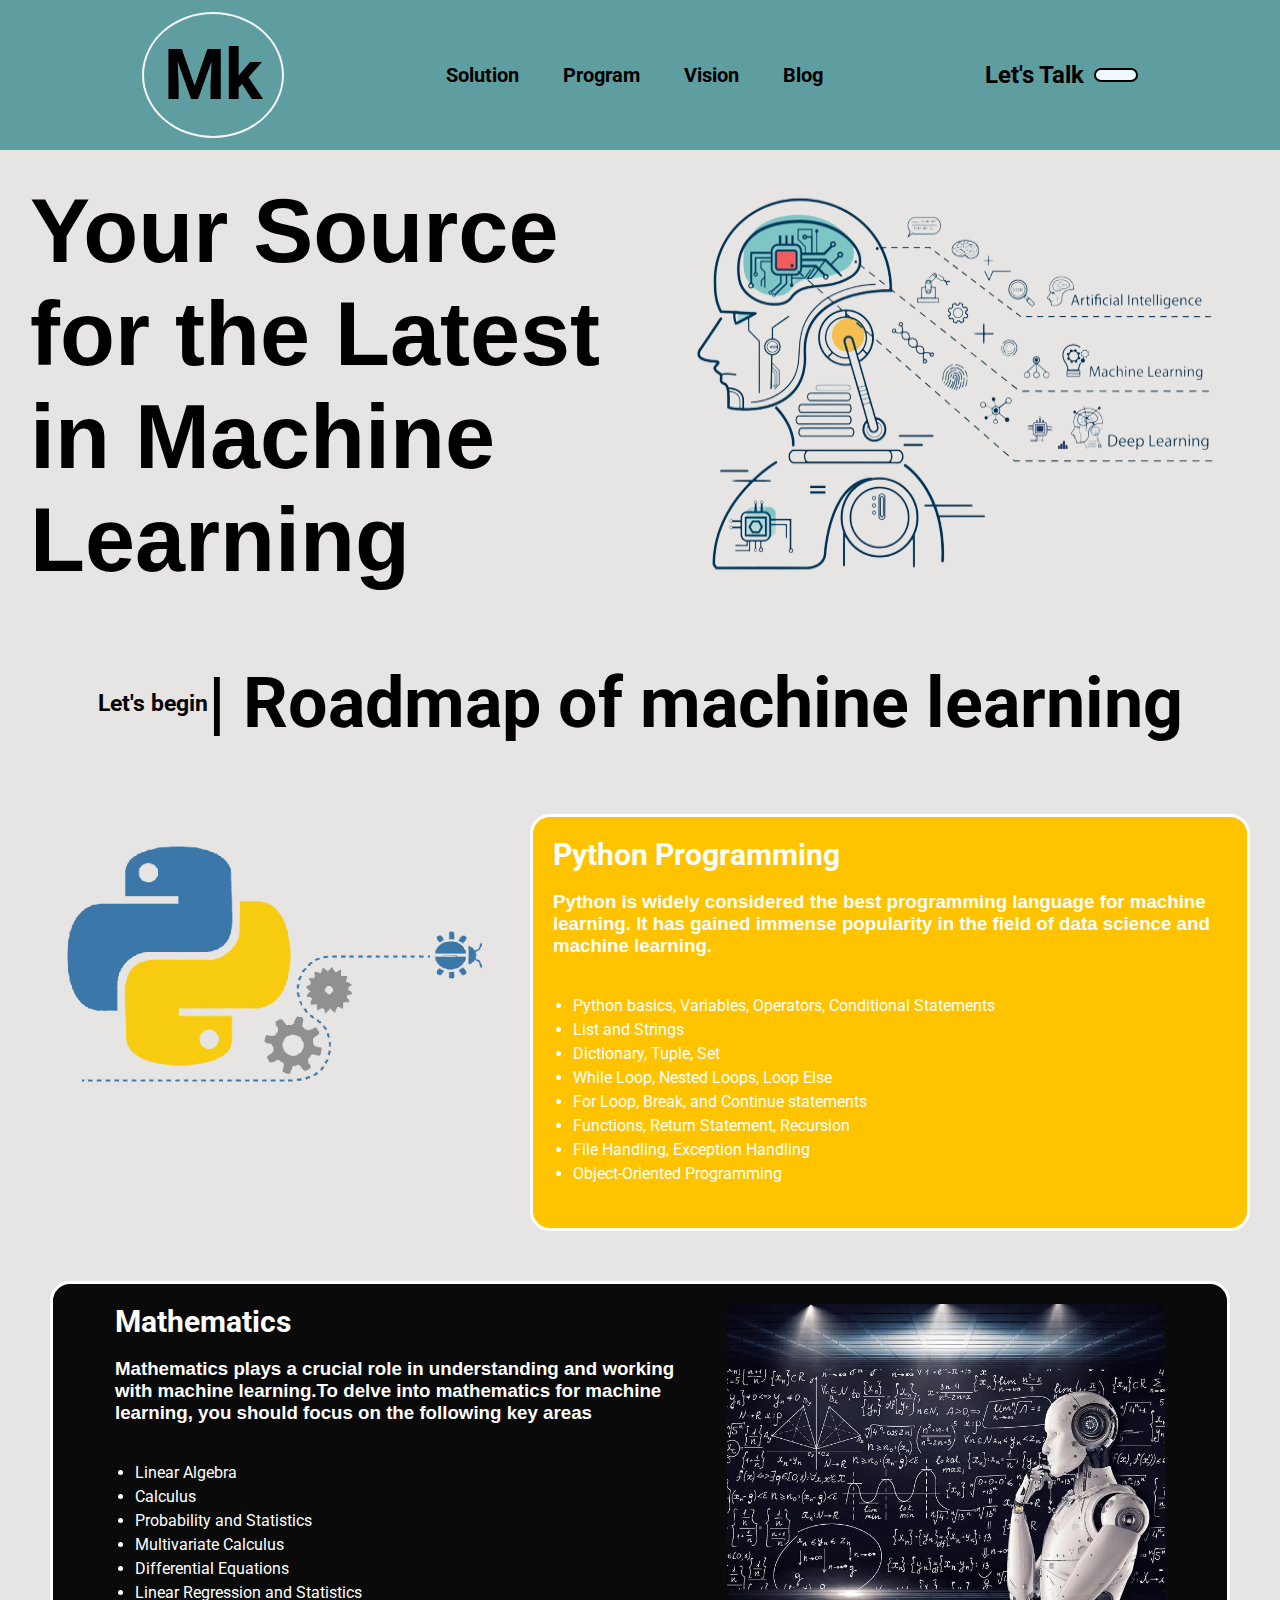
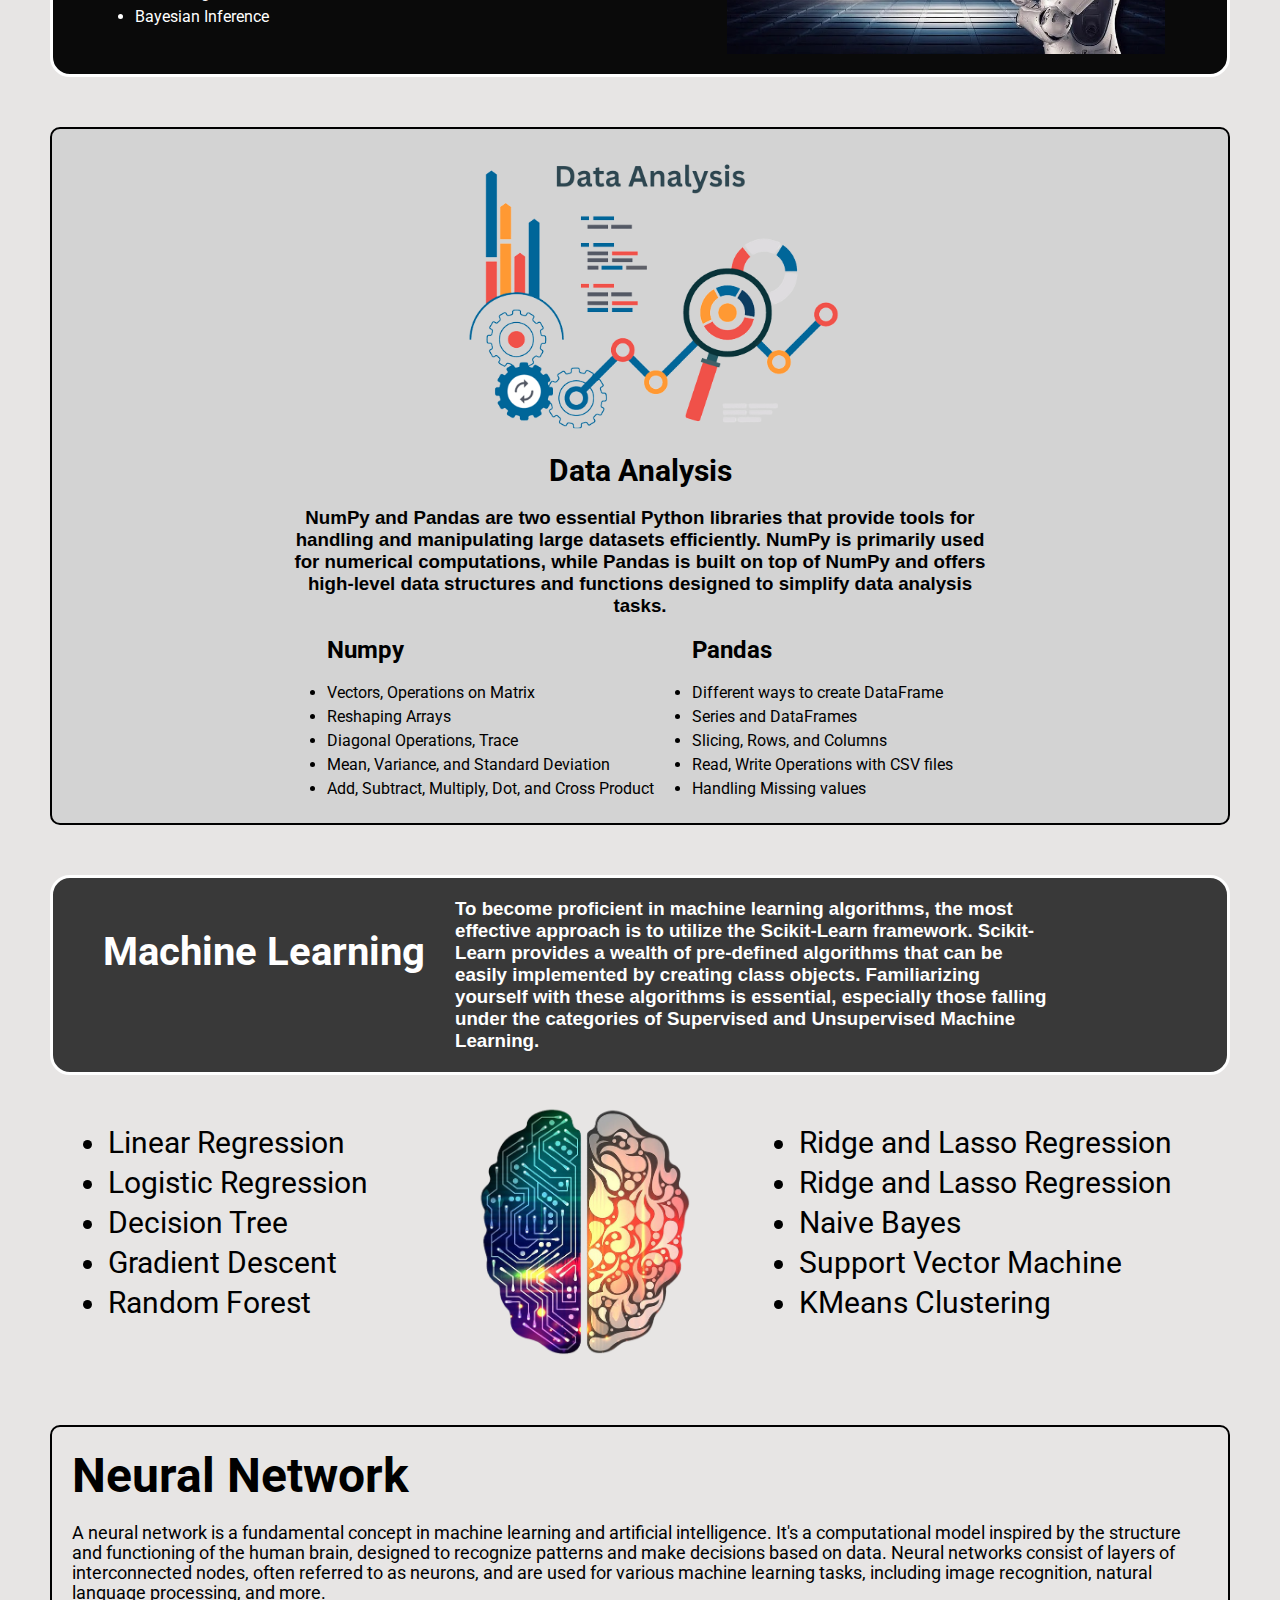
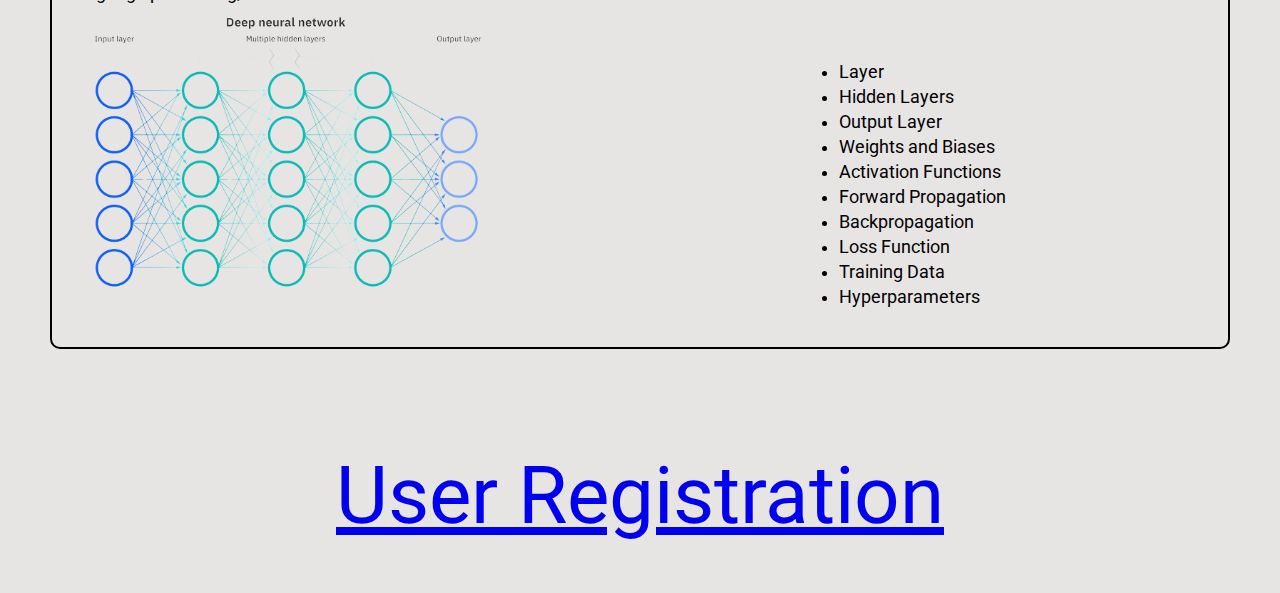
<file: index.html>
<!DOCTYPE html>
<html lang="en">

<head>
    <meta charset="UTF-8">
    <meta name="viewport" content="width=device-width, initial-scale=1.0">
    <title>MK</title>
    <link rel="icon" type="image/png" href="mlll.png">
    <link rel="stylesheet" href="style.css">
    <link rel="stylesheet" href="https://cdnjs.cloudflare.com/ajax/libs/font-awesome/6.4.2/css/all.min.css"
        integrity="sha512-z3gLpd7yknf1YoNbCzqRKc4qyor8gaKU1qmn+CShxbuBusANI9QpRohGBreCFkKxLhei6S9CQXFEbbKuqLg0DA=="
        crossorigin="anonymous" referrerpolicy="no-referrer">

</head>

<body>
    <div class="header">
        <div>
            <h1 class="mk"> Mk</h1>
        </div>
        <ul>
            <li class="lis">Solution</li>
            <li class="lis">Program</li>
            <li class="lis">Vision</li>
            <a href="/Mani_resume/index.html" style="text-decoration: none; color: black;">
            <li class="lis">Blog</li></a>
        </ul>
        <div class="talk" style="display:flex; align-items: center ;">
            <h2 class="t">Let's Talk</h2>
            <div class="icon">
                <a href="https://www.linkedin.com/in/maniknehru/" .target="_blank">
                    <i class="fa-brands fa-linkedin"></i></a>
                <a href="https://github.com/Manik-root" .target="_blank">
                    <i class="fa-brands fa-github"></i></a>
                <a href="https://www.facebook.com/manik.nehru" .target="_blank">
                    <i class="fa-brands fa-facebook"></i></a>
            </div>
        </div>
    </div>
    <div class="sec2">
        <h1 class="srcc">Your Source for the Latest in Machine Learning</h1>
        <img src="rb-removebg-preview.png">
    </div>
    <div class="sec3">
        <h3>Let's begin </h3>
        <h1 style="font-size: 70px;">| Roadmap of machine learning</h1>
    </div>
    <div class="sec4">
        <img src="py-removebg-preview.png" height="300px">
        <div class="py">
            <h2 style="font-size: 30px;">Python Programming</h2><br>
            <h3 style="font-family:'Franklin Gothic Medium', 'Arial Narrow', Arial, sans-serif;">Python is widely
                considered the best programming language for machine learning. It has gained immense
                popularity in the field of data science and machine learning.
            </h3> <br>
            <ul style="padding: 20px;">
                <li>Python basics, Variables, Operators, Conditional Statements</li>
                <li> List and Strings</li>
                <li>Dictionary, Tuple, Set</li>
                <li>While Loop, Nested Loops, Loop Else</li>
                <li>For Loop, Break, and Continue statements</li>
                <li>Functions, Return Statement, Recursion</li>
                <li>File Handling, Exception Handling</li>
                <li>Object-Oriented Programming</li>
            </ul>
        </div>

    </div>
    <div class="sec5">
        <div class="mt">

            <h2 style="font-size: 30px;">Mathematics</h2><br>
            <h3 style="font-family:'Franklin Gothic Medium', 'Arial Narrow', Arial, sans-serif; width: 570px;">
                Mathematics plays a
                crucial role in understanding and working with machine learning.To delve into mathematics for
                machine
                learning, you should focus on the following key areas
            </h3> <br>
            <ul style="padding: 20px;">
                <li>Linear Algebra</li>
                <li>Calculus</li>
                <li>Probability and Statistics</li>
                <li>Multivariate Calculus</li>
                <li>Differential Equations</li>
                <li>Linear Regression and Statistics</li>
                <li>Bayesian Inference</li>

            </ul>
        </div>
        <img src="Maths.jpg" height="350px">

    </div>
    <div class="sec6">
        <div class="dt">
            <img src="Data_Analysis-removebg-preview.png" height="300px" style="padding-left: 20%;">
            <div>
                <h2 style="font-size: 30px; text-align: center;">Data Analysis</h2><br>
                <h3
                    style="font-family:'Franklin Gothic Medium', 'Arial Narrow', Arial, sans-serif;width: 700px;text-align: center;">
                    NumPy
                    and
                    Pandas are two essential Python libraries that provide tools for handling and manipulating large
                    datasets efficiently. NumPy is primarily used for numerical computations, while Pandas is built on
                    top
                    of NumPy and offers high-level data structures and functions designed to simplify data analysis
                    tasks.
                </h3>
            </div> <br>

            <div style="display: flex; justify-content: space-evenly;">
                <div>
                    <ul>
                        <h2>Numpy</h2><br>
                        <li>Vectors, Operations on Matrix</li>
                        <li>Reshaping Arrays</li>
                        <li>Diagonal Operations, Trace</li>
                        <li>Mean, Variance, and Standard Deviation</li>
                        <li>Add, Subtract, Multiply, Dot, and Cross Product</li>
                    </ul>

                </div>

                <div>
                    <ul>
                        <h2>Pandas</h2><br>
                        <li> Different ways to create DataFrame</li>
                        <li> Series and DataFrames</li>
                        <li> Slicing, Rows, and Columns</li>
                        <li> Read, Write Operations with CSV files</li>
                        <li> Handling Missing values</li>
                    </ul>
                </div>
            </div>
        </div>

    </div>
    <div class="sec7">
        <div class="ml">
            <h2 style="font-size: 40px;padding: 30px;">Machine Learning</h2><br>
            <h3 style="font-family:'Arial Narrow',Arial, sans-serif; width: 600px; font-style: normal;">To become
                proficient in machine learning algorithms, the most effective approach is to utilize the
                Scikit-Learn framework. Scikit-Learn provides a wealth of pre-defined algorithms that can be easily
                implemented by creating class objects. Familiarizing yourself with these algorithms is essential,
                especially
                those falling under the categories of Supervised and Unsupervised Machine Learning.</h3>
        </div>
        <ul style="display: flex; justify-content: center; justify-content: space-evenly;font-size: 30px;">
            <div>
                <li>Linear Regression</li>
                <li>Logistic Regression</li>
                <li>Decision Tree</li>
                <li>Gradient Descent</li>
                <li>Random Forest</li>
            </div>
            <img src="brn.png" height="250px" style="position: relative;bottom: 20px;">

            <div>
                <li>Ridge and Lasso Regression</li>
                <li>Ridge and Lasso Regression</li>
                <li>Naive Bayes</li>
                <li>Support Vector Machine</li>
                <li>KMeans Clustering</li>
            </div>
        </ul>
    </div>
    <div class="sec8">
        <h2 style="font-size: 3rem;">Neural Network</h2><br>
        <p style="font-size: 1.1rem;">A neural network is a fundamental concept in machine learning and artificial
            intelligence. It's a
            computational model inspired by the structure and functioning of the human brain, designed to recognize
            patterns and make decisions based on data. Neural networks consist of layers of interconnected nodes, often
            referred to as neurons, and are used for various machine learning tasks, including image recognition,
            natural language processing, and more.</p>
        
        <div><img src="neural_network-removebg-preview.png" height="300px">
            <ul style="display: inline-block; padding-left: 30%;font-size: 1.1rem">
                <li> Layer</li>
                <li>Hidden Layers</li>
                <li>Output Layer</li>
                <li>Weights and Biases</li>
                <li>Activation Functions</li>
                <li>Forward Propagation</li>
                <li>Backpropagation</li>
                <li>Loss Function</li>
                <li>Training Data</li>
                <li>Hyperparameters

            </ul>
        </div>
    </div>
</body>
<a href="userform.html" style="display: flex; justify-content: center; font-size: 5rem;padding: 50px;">User Registration</a>
    

</html>
</file>
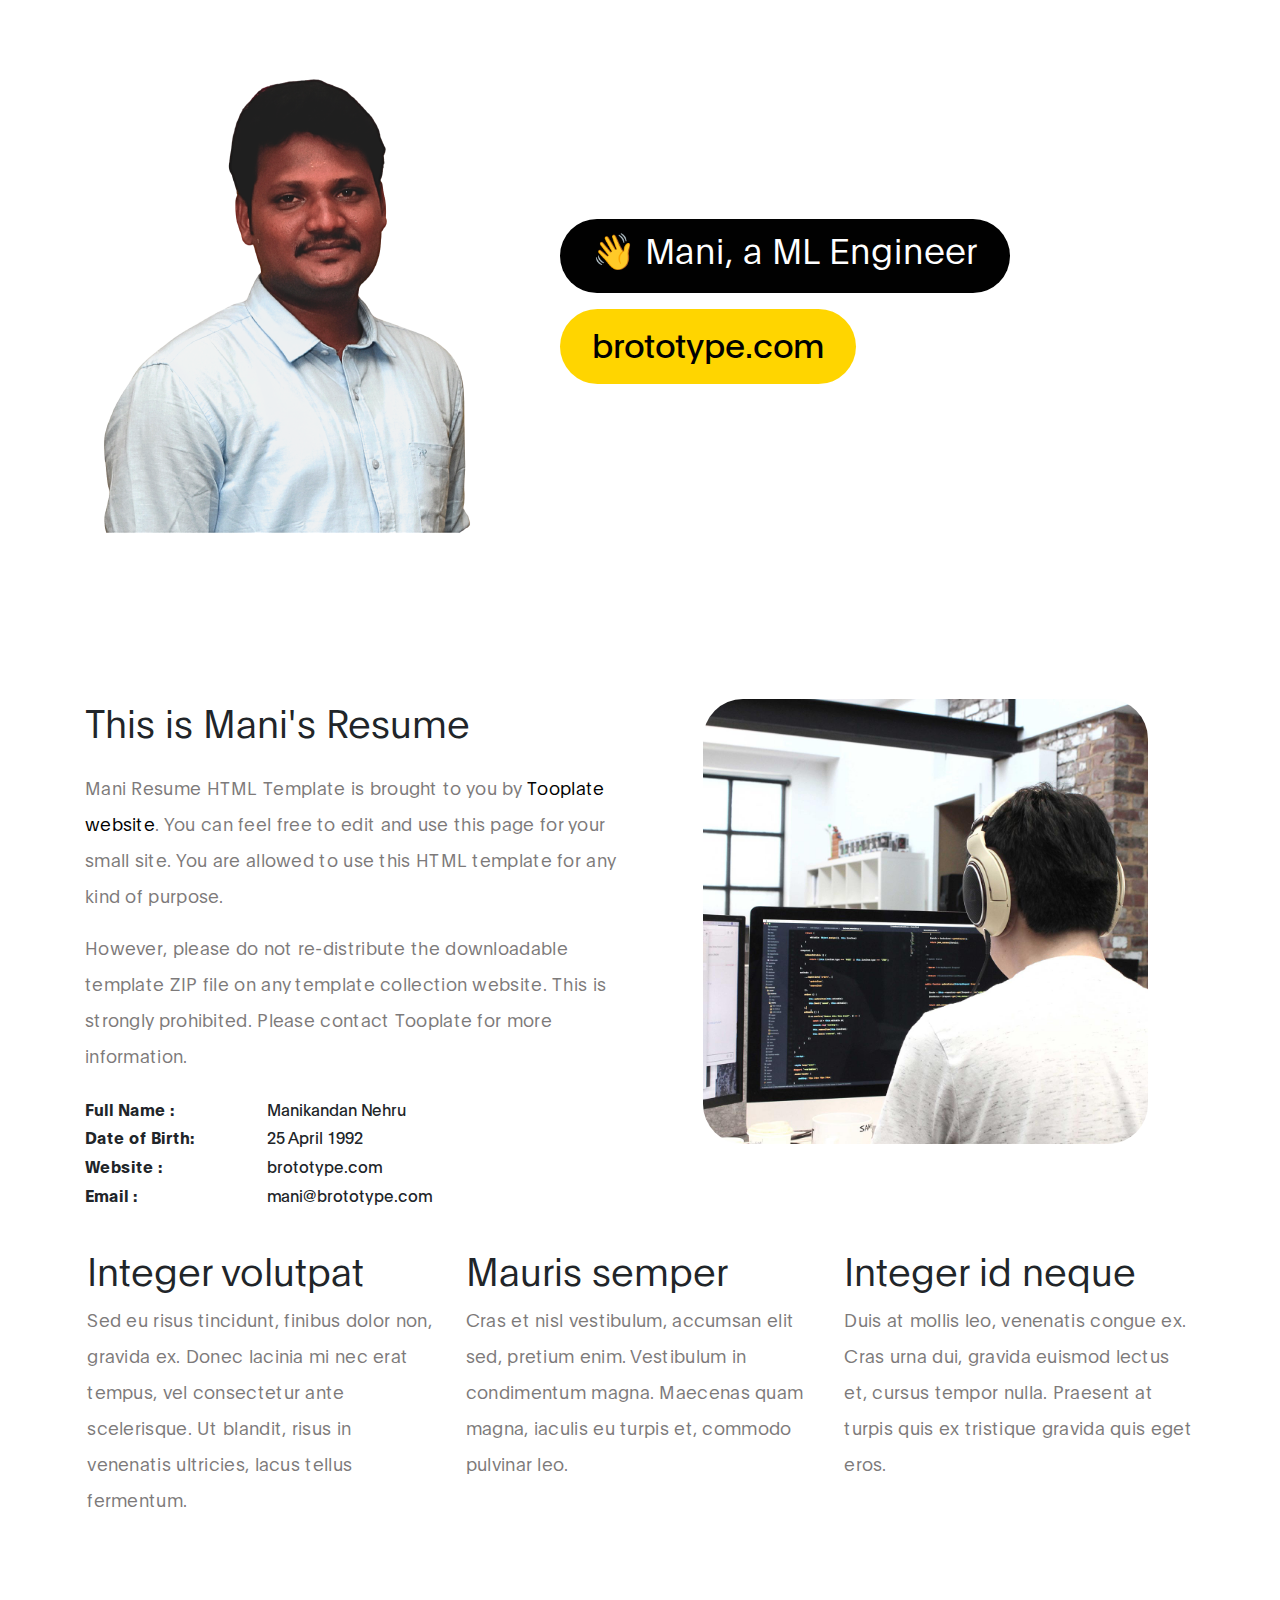
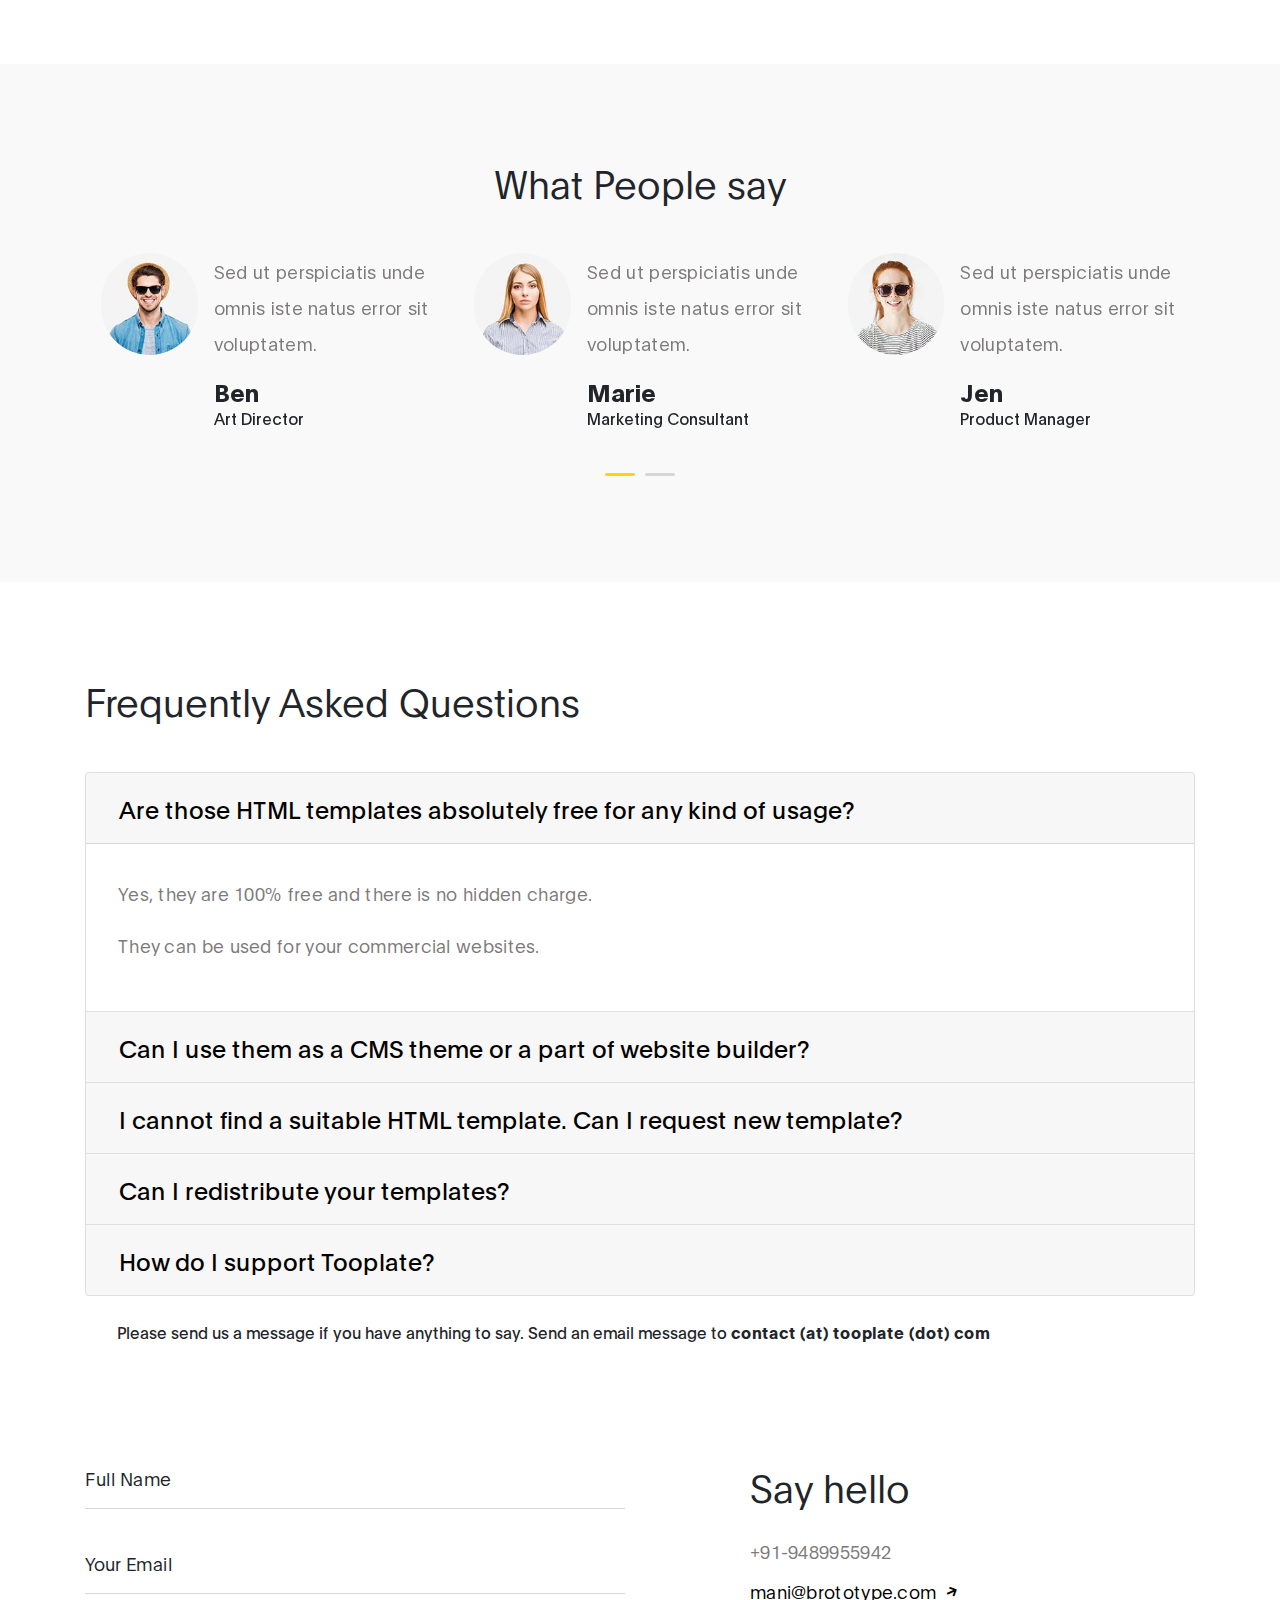
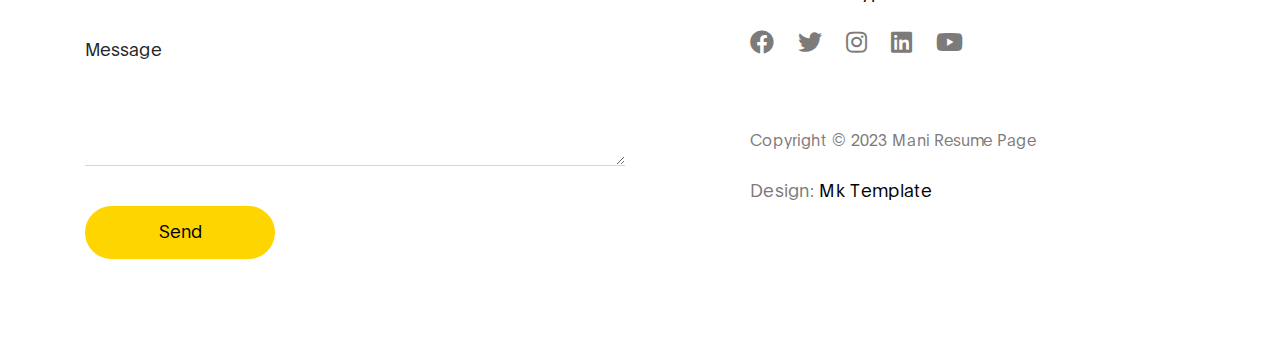
<file: 2120_ben_resume/index.html>
<!DOCTYPE html>
<html lang="en">
<head>

     <title>Mk</title>

     <meta charset="UTF-8">
     <meta http-equiv="X-UA-Compatible" content="IE=Edge">
     <meta name="description" content="">
     <meta name="keywords" content="">
     <meta name="author" content="Tooplate">
     <meta name="viewport" content="width=device-width, initial-scale=1, maximum-scale=1">

     <link rel="stylesheet" href="css/bootstrap.min.css">
     <link rel="stylesheet" href="css/all.min.css">
     <link rel="stylesheet" href="css/owl.carousel.min.css">
     <link rel="stylesheet" href="css/owl.theme.default.min.css">

     <!-- MAIN CSS -->
     <link rel="stylesheet" href="css/tooplate-ben-resume-style.css">
<!--
Tooplate 2120 Ben Resume
https://www.tooplate.com/view/2120-ben-resume
-->
</head>

<body data-spy="scroll" data-target="#navbarNav" data-offset="50">

    <!-- MENU BAR -->
    <nav class="navbar navbar-expand-lg">
        <div class="container">

            <a class="navbar-brand" href="#">
                Manikandan Nehru
            </a>

            <button class="navbar-toggler" type="button" data-toggle="collapse" data-target="#navbarNav" aria-controls="navbarNav" aria-expanded="false" aria-label="Toggle navigation">
                <span class="navbar-toggler-icon"></span>
            </button>

            <div class="collapse navbar-collapse" id="navbarNav">
                <ul class="navbar-nav mx-auto">
                    <li class="nav-item">
                        <a href="#intro" class="nav-link smoothScroll">Introduction</a>
                    </li>

                    <li class="nav-item">
                        <a href="#about" class="nav-link smoothScroll">About Me</a>
                    </li>

                    <li class="nav-item">
                        <a href="#testimonials" class="nav-link smoothScroll">Reviews</a>
                    </li>

                    <li class="nav-item">
                        <a href="#contact" class="nav-link smoothScroll">Contact</a>
                    </li>
                </ul>

                <div class="mt-lg-0 mt-3 mb-4 mb-lg-0">
                    <a href="#" class="custom-btn btn" download>Download CV</a>
                </div>
            </div>

        </div>
    </nav>


    <!-- HERO -->
    <section class="hero d-flex flex-column justify-content-center align-items-center" id="intro">

         <div class="container">
            <div class="row">

                  <div class="mx-auto col-lg-5 col-md-5 col-10">
                      <img src="images/Mani.png" class="img-fluid" alt="Mani Resume HTML Template">
                  </div>

                   <div class="d-flex flex-column justify-content-center align-items-center col-lg-7 col-md-7 col-12">
                        <div class="hero-text">

                            <h1 class="hero-title">👋 Mani, a ML Engineer</h1>

                            <a href="#" class="email-link">
                                brototype.com
                            </a>
                          
                        </div>
                    </div>

            </div>
        </div>
    </section>


    <section class="about section-padding" id="about">
        <div class="container">
            <div class="row">

                <div class="col-lg-6 col-md-6 col-12">
                    <h3 class="mb-4">This is Mani's Resume</h3>

                    <p>Mani Resume HTML Template is brought to you by <a rel="nofollow" href="https://www.tooplate.com" target="_parent">Tooplate website</a>. You can feel free to edit and use this page for your small site. You are allowed to use this HTML template for any kind of purpose.</p>

                    <p>However, please do not re-distribute the downloadable template ZIP file on any template collection website. This is strongly prohibited. Please contact Tooplate for more information.</p>

                    <ul class="mt-4 mb-5 mb-lg-0 profile-list list-unstyled">
                        <li><strong>Full Name :</strong> Manikandan Nehru </li>

                        <li><strong>Date of Birth:</strong> 25 April 1992</li>

                        <li><strong>Website :</strong> brototype.com</li>

                        <li><strong>Email :</strong> mani@brototype.com</li>
                    </ul>
                </div>

                <div class="col-lg-5 mx-auto col-md-6 col-12">
                    <img src="images/true-agency.jpg" class="about-image img-fluid" alt="Ben's Resume HTML Template">
                </div>

            </div>
            <div class="row about-third">
            	<div class="col-lg-4 col-md-4 col-12">
                <h3>Integer volutpat</h3>
                <p>Sed eu risus tincidunt, finibus dolor non, gravida ex. Donec lacinia mi nec erat tempus, vel consectetur ante scelerisque. Ut blandit, risus in venenatis ultricies, lacus tellus fermentum.</p>
                </div>
                <div class="col-lg-4 col-md-4 col-12">
                <h3>Mauris semper</h3>
                <p>Cras et nisl vestibulum, accumsan elit sed, pretium enim. Vestibulum in condimentum magna. Maecenas quam magna, iaculis eu turpis et, commodo pulvinar leo.</p>
                </div>
                <div class="col-lg-4 col-md-4 col-12">
                <h3>Integer id neque</h3>
                <p>Duis at mollis leo, venenatis congue ex. Cras urna dui, gravida euismod lectus et, cursus tempor nulla. Praesent at turpis quis ex tristique gravida quis eget eros.</p>
                </div>
            </div>
        </div>
    </section>


    <!-- TESTIMONIAL -->
     <section class="testimonials section-padding" id="testimonials">
          <div class="container">
               <div class="row">

                    <div class="col-12">
                        <h3 class="mb-5 text-center">What People say</h3>

                        <div class="owl-carousel owl-theme" id="testimonials-carousel">
                            <div class="item">
                                <div class="testimonials-thumb d-flex">
                                    <div class="testimonials-image">
                                        <img src="images/testimonials/testimonial-image01.jpg" class="img-fluid" alt="testimonials image">
                                    </div>

                                    <div class="testimonials-info">
                                        <p>Sed ut perspiciatis unde omnis iste natus error sit voluptatem.</p>

                                        <h6 class="mb-0">Ben</h6>
                                        <span>Art Director</span>
                                    </div>
                                </div>
                            </div>

                            <div class="item">
                                <div class="testimonials-thumb d-flex">
                                    <div class="testimonials-image">
                                        <img src="images/testimonials/testimonial-image02.jpg" class="img-fluid" alt="testimonials image">
                                    </div>

                                    <div class="testimonials-info">
                                        <p>Sed ut perspiciatis unde omnis iste natus error sit voluptatem.</p>

                                        <h6 class="mb-0">Marie</h6>
                                        <span>Marketing Consultant</span>
                                    </div>
                                </div>
                            </div>

                            <div class="item">
                                <div class="testimonials-thumb d-flex">
                                    <div class="testimonials-image">
                                        <img src="images/testimonials/testimonial-image03.jpg" class="img-fluid" alt="testimonials image">
                                    </div>

                                    <div class="testimonials-info">
                                        <p>Sed ut perspiciatis unde omnis iste natus error sit voluptatem.</p>

                                        <h6 class="mb-0">Jen</h6>
                                        <span>Product Manager</span>
                                    </div>
                                </div>
                            </div>

                            <div class="item">
                                <div class="testimonials-thumb d-flex">
                                    <div class="testimonials-image">
                                        <img src="images/testimonials/testimonial-image04.jpg" class="img-fluid" alt="testimonials image">
                                    </div>

                                    <div class="testimonials-info">
                                        <p>Sed ut perspiciatis unde omnis iste natus error sit voluptatem.</p>

                                        <h6 class="mb-0">Wilson</h6>
                                        <span>Web Developer</span>
                                    </div>
                                </div>
                            </div>
                        </div>

                    </div>

               </div>
          </div>
     </section>


     <!-- FAQ -->
     <section class="faq section-padding">
        
        <div class="container">
            
            <div class="row">

                <div class="col-lg-12 col-12">

                    <h3 class="mb-5">Frequently Asked Questions</h3>

                    <div class="accordion" id="accordionExample">
                      <div class="card">
                        <div class="card-header" id="headingOne">
                          <h2 class="mb-0">
                            <button class="btn btn-link" type="button" data-toggle="collapse" data-target="#collapseOne" aria-expanded="true" aria-controls="collapseOne">
                              Are those HTML templates absolutely free for any kind of usage?
                            </button>
                          </h2>
                        </div>

                        <div id="collapseOne" class="collapse show" aria-labelledby="headingOne" data-parent="#accordionExample">
                          <div class="card-body">
                            <p>Yes, they are 100% free and there is no hidden charge.</p>

                            <p>They can be used for your commercial websites.</p>
                          </div>
                        </div>
                      </div>

                      <div class="card">
                        <div class="card-header" id="headingTwo">
                          <h2 class="mb-0">
                            <button class="btn btn-link collapsed" type="button" data-toggle="collapse" data-target="#collapseTwo" aria-expanded="false" aria-controls="collapseTwo">
                              Can I use them as a CMS theme or a part of website builder?
                            </button>
                          </h2>
                        </div>
                        <div id="collapseTwo" class="collapse" aria-labelledby="headingTwo" data-parent="#accordionExample">
                          <div class="card-body">
                            <p>Yes, you can use them.</p>
                          </div>
                        </div>
                      </div>

                      <div class="card">
                        <div class="card-header" id="headingThree">
                          <h2 class="mb-0">
                            <button class="btn btn-link collapsed" type="button" data-toggle="collapse" data-target="#collapseThree" aria-expanded="false" aria-controls="collapseThree">
                              I cannot find a suitable HTML template. Can I request new template?
                            </button>
                          </h2>
                        </div>
                        <div id="collapseThree" class="collapse" aria-labelledby="headingThree" data-parent="#accordionExample">
                          <div class="card-body">
                            <p>Yes, please tell us what you need. We will try our best to fulfill it.</p>
                          </div>
                        </div>
                      </div>

                    <div class="card">
                        <div class="card-header" id="headingFour">
                          <h2 class="mb-0">
                            <button class="btn btn-link collapsed" type="button" data-toggle="collapse" data-target="#collapseFour" aria-expanded="false" aria-controls="collapseFour">
                              Can I redistribute your templates?
                            </button>
                          </h2>
                        </div>
                        <div id="collapseFour" class="collapse" aria-labelledby="headingFour" data-parent="#accordionExample">
                          <div class="card-body">
                            <p>No, this is totally NOT allowed. Please do not redistribute our HTML templates.</p>
                          </div>
                        </div>
                    </div>

                    <div class="card">
                        <div class="card-header" id="headingFive">
                          <h2 class="mb-0">
                            <button class="btn btn-link collapsed" type="button" data-toggle="collapse" data-target="#collapseFive" aria-expanded="false" aria-controls="collapseFive">
                              How do I support Tooplate?
                            </button>
                          </h2>
                        </div>
                        <div id="collapseFive" class="collapse" aria-labelledby="headingFive" data-parent="#accordionExample">
                          <div class="card-body">
                            <p>Please spread a word about Tooplate website to your colleagues and friends.</p>
                          </div>
                        </div>
                    </div>

                    <span class="faq-info-text">Please send us a message if you have anything to say. Send an email message to <strong>contact (at) tooplate (dot) com</strong></span>

                </div>

           	 </div><!-- col -->
        	</div><!-- row -->
        </div><!-- container -->
    </section>


     <section class="contact section-padding pt-0" id="contact">
      <div class="container">
        <div class="row">

          <div class="col-lg-6 col-md-6 col-12">
            <form action="#" method="get" class="contact-form webform"  role="form">
                
                <div class="form-group d-flex flex-column-reverse">
                    <input type="text" class="form-control" name="cf-name" id="cf-name" placeholder="Your Name">

                    <label for="cf-name" class="webform-label">Full Name</label>
                </div>

                <div class="form-group d-flex flex-column-reverse">
                    <input type="email" class="form-control" name="cf-email" id="cf-email" placeholder="Your Email">

                    <label for="cf-email" class="webform-label">Your Email</label>
                </div>

                <div class="form-group d-flex flex-column-reverse">
                    <textarea class="form-control" rows="5" name="cf-message" id="cf-message" placeholder="Your Message"></textarea>

                    <label for="cf-message" class="webform-label">Message</label>
                </div>

                <button type="submit" class="form-control" id="submit-button" name="submit">Send</button>
            </form>
          </div>

            <div class="mx-auto col-lg-4 col-md-6 col-12">
                <h3 class="my-4 pt-4 pt-lg-0">Say hello</h3>

                <p class="mb-1">+91-9489955942</p>

                <p>
                    <a href="#">
                        mani@brototype.com
                    <i class="fas fa-arrow-right custom-icon"></i>
                    </a>
                </p>

                <ul class="social-links mt-2">
                    <li><a href="https://www.facebook.com/manik.nehru" rel="noopener" class="fab fa-facebook"></a></li>
                    <li><a href="#" rel="noopener" class="fab fa-twitter"></a></li>
                    <li><a href="#" rel="noopener" class="fab fa-instagram"></a></li>
                    <li><a href="https://www.linkedin.com/in/maniknehru/" rel="noopener" class="fab fa-linkedin"></a></li>
                    <li><a href="https://www.youtube.com/channel/UCsqHRykdUaRJwdxAV3SzzNw" rel="noopener" class="fab fa-youtube"></a></li>
                </ul>
                
              <p class="copyright-text mt-5 pt-3">Copyright &copy; 2023 Mani Resume Page</p>
                
                <p>Design: <a href="https://www.tooplate.com" title="free HTML templates" target="_blank">Mk Template</a></p>
            </div>

        </div>
      </div>
    </section>
     <!-- SCRIPTS -->
     <script src="js/jquery.min.js"></script>
     <script src="js/bootstrap.min.js"></script>
     <script src="js/smoothscroll.js"></script>
     <script src="js/owl.carousel.min.js"></script>
     <script src="js/custom.js"></script>

</body>
</html>
</file>
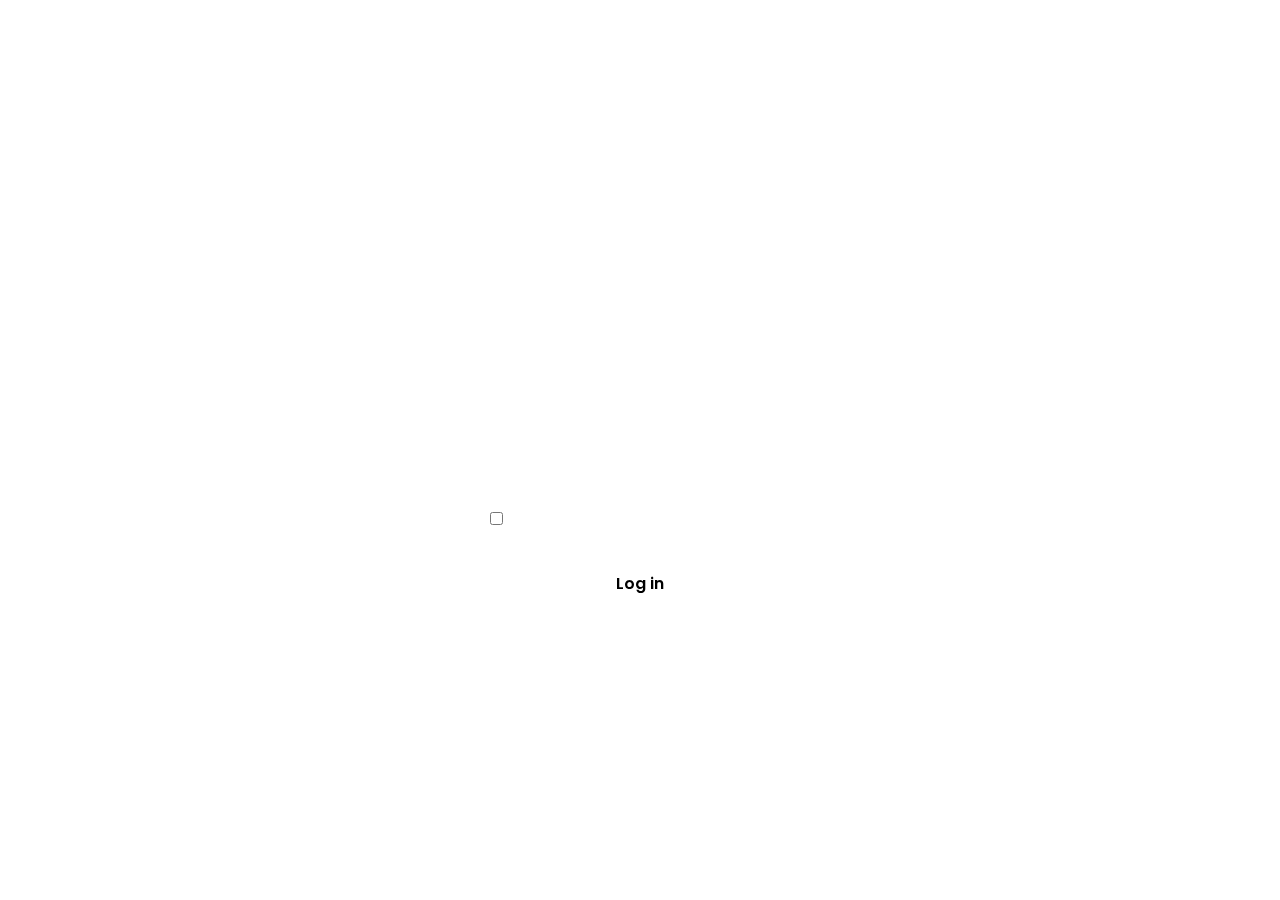
<file: userform.html>
<!DOCTYPE html>
<html lang="en">
<head>
    <meta charset="UTF-8">
    <meta name="viewport" content="width=device-width, initial-scale=1.0">
    <title>User Registration</title>
    <link rel="stylesheet" href="styless.css">
</head>
<body>
    <section>
        <form>
            <h1>Login</h1>
            <div class="inputbox">
                <ion-icon name="mail-outline"></ion-icon>
                <input type="email" required>
                <label for="">Email</label>
            </div>
            <div class="inputbox">
                <ion-icon name="lock-closed-outline"></ion-icon>
                <input type="password" required>
                <label for="">Password</label>
            </div>
            <div class="forget">
                <label for=""><input type="checkbox">Remember Me</label>
              <a href="#">Forget Password</a>
            </div>
            <button>Log in</button>
            <div class="register">
                <p>Don't have a account <a href="#">Register</a></p>
            </div>
        </form>
    </section>
    
</body>
</html>
</file>
<file: style.css>
@import url('https://fonts.googleapis.com/css2?family=Roboto:wght@100;300;400&display=swap');

* {
    padding: 0;
    margin: 0;
    font-family: "roboto", sans-serif;
}

body {
    background-color: #E7E5E4;
    
}

.header {
    display: flex;
    justify-content: space-evenly;
    align-items: center;
    background-color: cadetblue;
    height: 150px;
    cursor: pointer;
    
}

.lis {
    display: inline;
    font-size: 20px; 
    font-weight: bold;
    padding: 20px;
}

.icon {
    border-radius: 20px;
    background-color: aliceblue;
    border: 2px solid;
    text-align: center;
    padding: 5px;
    margin-left: 10px;
    width: 30px;
}

.mk:hover,
.icon:hover {
    transform: scale(1.2);
}
.lis:hover,.t:hover{
    color: white;
}
.mk{
    font-size: 70px; 
    border-radius: 50%;
     border: 2px solid whitesmoke; 
     padding: 20px;
}

.sec2{
    display: flex;
    margin: 30px;
}
.srcc{
   
    font-family: Arial, Helvetica, sans-serif;
    font-size: 90px;
    width: 50%;
    
}
.sec3{
    display: flex;
    font-family: Arial, Helvetica, sans-serif;
    font-size: 20px;
    align-items: center;
    justify-content: center;
    margin: 70px;
}
.sec4{
    display: flex;
    margin: 30px;
    
    
}
.py{
    display: inline;
    border: solid;
    border-radius: 20px;
    padding: 20px;
    background-color:#FFC300;
    color: white;
    
    
}
.sec5{
    display: flex;
    margin: 50px;
    border: solid;
    border-radius: 20px;
    background-color:rgb(10, 10, 10);
    color: white;
    padding: 20px;
    justify-content: space-evenly;
}
.sec6{
    display: flex;
    margin: 50px;
    justify-content: center;
    align-items: center;
    border: 2px solid ;
    border-radius: 10px;
    padding: 20px;
    background-color: lightgrey;

}
.sec6 ul,li{
    list-style-type: disc;
    margin-bottom: 5px;
}
.ml{
    display: flex;
    margin: 50px;
    border: solid;
    border-radius: 20px;
    background-color:rgb(57, 57, 57);
    color: white;
    padding: 20px;
    
}
.sec8{
    display: inline-block;
    margin: 50px;
    border: 2px solid ;
    border-radius: 10px;
    padding: 20px;
    height: 30rem;

}
@media screen (max-width:600px){
    .header {
        
    
}
</file>
<file: 2120_ben_resume/css/tooplate-ben-resume-style.css>
/*

Tooplate 2120 Ben Resume

https://www.tooplate.com/view/2120-ben-resume

*/

  @font-face {
      font-family: 'Plain';
      src: url('../localfonts/Plain-Regular.woff2') format('woff2'),
          url('../localfonts/Plain-Regular.woff') format('woff');
      font-weight: normal;
      font-style: normal;
  }

  @font-face {
      font-family: 'Plain';
      src: url('../localfonts/Plain-Light.woff2') format('woff2'),
          url('../localfonts/Plain-Light.woff') format('woff');
      font-weight: 300;
      font-style: normal;
  }

  @font-face {
      font-family: 'Plain';
      src: url('../localfonts/Plain-Bold.woff2') format('woff2'),
          url('../localfonts/Plain-Bold.woff') format('woff');
      font-weight: bold;
      font-style: normal;
  }

  :root {
    --primary-color:        #ffd500;
    --white-color:          #ffffff;
    --dark-color:           #010101;
    --menu-bg-color:        #212529;

    --gray-color:           #909090;
    --p-color:              #7d7a7a;

    --base-font-family:     "Plain", -apple-system,BlinkMacSystemFont,"Segoe UI",Roboto,"Helvetica Neue",Arial,"Noto Sans",sans-serif,"Apple Color Emoji","Segoe UI Emoji","Segoe UI Symbol","Noto Color Emoji";
    --font-weight-bold:     600;
    --font-weight-normal:   400;
    --font-weight-light:    300;

    --h1-font-size:         56px;
    --h2-font-size:         48px;
    --h3-font-size:         38px;
    --h4-font-size:         34px;
    --h5-font-size:         30px;
    --h6-font-size:         24px;
    --p-font-size:          18px;
    --base-font-size:       16px;
    --button-font-size:     20px;

    --border-radius-large:  100%;
    --border-radius-medium: 80px;
    --border-radius-small:  40px;
  }


  body {
    font-family: var(--base-font-family);
  }


  /*---------------------------------------
     TYPOGRAPHY              
  -----------------------------------------*/

  h1 {
    font-size: var(--h1-font-size);
  }

  h1,
  h3 {
    font-weight: var(--font-weight-light);
  }

  h2 {
    font-size: var(--h2-font-size);
  }

  h3 {
    font-size: var(--h3-font-size);
  }

  h4 {
    font-size: var(--h4-font-size);
  }

  h5 {
    font-size: var(--h5-font-size);
  }

  h6 {
    font-weight: var(--font-weight-bold);
    font-size: var(--h6-font-size);
  }

  p {
    color: var(--p-color);
    font-size: var(--p-font-size);
    font-weight: var(--font-weight-light);
    letter-spacing: 0.3px;
    line-height: 2em;
  }

  .section-padding {
    padding: 6rem 0;
  }

  .custom-icon {
    font-size: 12px;
    position: relative;
    bottom: 3px;
    left: 5px;
    transform: rotate(-25deg);
  }


  /* CUSTOM BUTTON */
  .custom-btn {
    background: var(--dark-color);
    border: none;
    border-radius: var(--border-radius-medium);
    color: var(--white-color);
    letter-spacing: 0.2px;
    padding: 6px 36px 10px 36px;
    font-size: var(--button-font-size);
    white-space: nowrap;
  }

  .custom-btn:hover,
  .custom-btn:focus {
    color: var(--dark-color);
    background: var(--primary-color);
  }


  /*---------------------------------------
     GENERAL               
  -----------------------------------------*/

  * {
    -webkit-box-sizing: border-box;
    -moz-box-sizing: border-box;
    box-sizing: border-box;
  }

  *::before,
  *::after {
    -webkit-box-sizing: border-box;
    -moz-box-sizing: border-box;
    box-sizing: border-box;
  }

  a {
    color: var(--dark-color);
    text-decoration: none;
    transition: all 0.4s linear;
  }

  a:hover  {
    color: var(--dark-color);
    text-decoration: none;
  }


  /*---------------------------------------
     MENU                
  -----------------------------------------*/

  .navbar {
    background: transparent;
    padding: 0.3rem 1rem;
    transition: all 300ms ease-in-out;
    position: absolute;
    z-index: 99;
    top: 0;
    right: 0;
    left: 0;
    opacity: 0;
  }

  .navbar.scroll {
    background: var(--menu-bg-color);
    padding: 0.5rem 1rem;
    position: fixed;
    opacity: 1;
  }

  .navbar-brand {
    color: var(--white-color);
    font-weight: var(--font-weight-light);
    font-size: var(--h4-font-size);
  }

  .navbar .custom-btn {
    background: var(--primary-color);
    color: var(--dark-color);
  }

  .contact-form #submit-button:hover,
  .navbar .custom-btn:hover {
    background: var(--dark-color);
    color: var(--white-color);
  }

  .navbar-expand-lg .navbar-nav .nav-link {
    margin: 0 1.5rem;
    padding: 0;
  }

  .nav-item .nav-link.active, 
  .nav-item .nav-link:hover {
    color: var(--gray-color);
  }

  .nav-item .nav-link.active, 
  .nav-item .nav-link:hover {
    border-bottom-color: var(--primary-color);
  }

  .nav-link {
    color: var(--gray-color);
    font-weight: var(--font-weight-light);
    font-size: var(--base-font-size);
    border-bottom: 1px solid transparent;
  }

  .navbar-toggler {
    border: 0;
    padding: 0;
    cursor: pointer;
    margin: 0 10px 0 0;
    width: 30px;
    height: 35px;
    outline: none;
  }

  .navbar-toggler:focus {
    outline: none;
  }

  .navbar-toggler[aria-expanded="true"] .navbar-toggler-icon {
    background: transparent;
  }

  .navbar-toggler[aria-expanded="true"] .navbar-toggler-icon::before,
  .navbar-toggler[aria-expanded="true"] .navbar-toggler-icon::after {
    transition: top 300ms 50ms ease, -webkit-transform 300ms 350ms ease;
    transition: top 300ms 50ms ease, transform 300ms 350ms ease;
    transition: top 300ms 50ms ease, transform 300ms 350ms ease, -webkit-transform 300ms 350ms ease;
    top: 0;
  }

  .navbar-toggler[aria-expanded="true"] .navbar-toggler-icon::before {
    transform: rotate(45deg);
  }

  .navbar-toggler[aria-expanded="true"] .navbar-toggler-icon::after {
    transform: rotate(-45deg);
  }


  .navbar-toggler .navbar-toggler-icon {
    background: var(--white-color);
    transition: background 10ms 300ms ease;
    display: block;
    width: 30px;
    height: 2px;
    position: relative;
  }

  .navbar-toggler .navbar-toggler-icon::before,
  .navbar-toggler .navbar-toggler-icon::after {
    transition: top 300ms 350ms ease, -webkit-transform 300ms 50ms ease;
    transition: top 300ms 350ms ease, transform 300ms 50ms ease;
    transition: top 300ms 350ms ease, transform 300ms 50ms ease, -webkit-transform 300ms 50ms ease;
    position: absolute;
    right: 0;
    left: 0;
    background: var(--white-color);
    width: 30px;
    height: 2px;
    content: '';
  }

  .navbar-toggler .navbar-toggler-icon::before {
    top: -8px;
  }

  .navbar-toggler .navbar-toggler-icon::after {
    top: 8px;
  }



  /*---------------------------------------
     HERO                
  -----------------------------------------*/

  .hero-title,
  .email-link {
    background: var(--dark-color);
    border-radius: var(--border-radius-medium);
    color: var(--white-color);
    display: inline-block;
    margin: 0.5rem 0;
    padding: 0.5rem 2rem 1.5rem 2rem;
	font-size: 2.2em;
  }

  .email-link {
    background: var(--primary-color);
    color: var(--dark-color);
    font-size: var(--h4-font-size);
    padding: 0.5rem 2rem 1rem 2rem;
  }

  .email-link:hover {
    background: var(--dark-color);
    color: var(--white-color);
  }


  /*---------------------------------------
     ABOUT                
  -----------------------------------------*/
  
  .about-third {
	  margin: 2.2em -0.8em;
  }

  .about-image {
    border-radius: var(--border-radius-small);
  }

  .profile-list li {
    margin: 0.3rem 0;
  }

  .profile-list strong {
    display: inline-block;
    width: 30%;
    margin-right: 1rem;
  }


  /*---------------------------------------
     FAQ                 
  -----------------------------------------*/

  .faq .card-header {
    padding: 0;
  }

  .faq .btn-link {
    color: var(--dark-color);
    font-size: var(--h6-font-size);
    text-align: left;
    display: block;
    width: 100%;
    padding: 1rem 2rem;
  }

  .faq .btn-link:focus, 
  .faq .btn-link:hover {
    color: var(--dark-color);
    text-decoration: none;
  }

  .faq .card-body {
    padding: 2rem;
  }

  .faq-info-text {
    font-size: var(--base-font-size);
    display: block;
    margin: 1.5rem 2rem 0 2rem;
  }


  /*---------------------------------------
     TESTIMONIALS               
  -----------------------------------------*/

  .testimonials {
    background: #f9f9f9;
  }

  .testimonials-image {
    margin: 0 1rem 1rem 1rem;
  }

  .testimonials-image img {
    border-radius: var(--border-radius-medium);
  }

  .testimonials-info {
    width: 100%;
  }

  .testimonials .owl-theme .owl-nav.disabled+.owl-dots {
    margin-top: 2rem;
  }

  .testimonials .owl-theme .owl-dots .owl-dot {
    outline: none;
  }

  .testimonials .owl-theme .owl-dots .owl-dot span {
    width: 30px;
    height: 3px;
    margin: 5px;
  }

  .testimonials .owl-theme .owl-dots .owl-dot.active span, 
  .testimonials .owl-theme .owl-dots .owl-dot:hover span {
    background: var(--primary-color);
  }


  /*---------------------------------------
     CONTACT               
  -----------------------------------------*/
  
  .contact-form .form-control {
    background: transparent;
    border: none;
    border-bottom: 1px solid rgba(142, 140, 140, 0.35);
    box-shadow: none;
    border-radius: 0;
    -webkit-appearance: none;
    outline: none;
    color: var(--dark-color);
    font-weight: var(--font-weight-light);
    padding-left: 0;
    cursor: text;
  }

  .contact-form input {
    height: calc(2.25rem + 10px);
  }

  .contact-form .form-group {
    margin: 0 0 1rem;
    position: relative;
  }

  .contact-form .form-control,
  .webform-label {
    transition: all 0.4s;
    touch-action: manipulation;
  }

  .webform-label {
    cursor: text;
    font-size: 12px;
    font-weight: var(--font-weight-light);
    margin-bottom: 5px;
  }

  .contact-form .form-control:placeholder-shown + .webform-label {
    cursor: text;
    max-width: 66.66%;
    white-space: nowrap;
    overflow: hidden;
    text-overflow: ellipsis;
    transform-origin: left bottom;
    transform: translate(0, 2.125rem) scale(1.5);
  }

  .contact-form ::-webkit-input-placeholder {
    opacity: 0;
    transition: inherit;
    color: var(--dark-color);
  }

  .contact-form ::-moz-placeholder {
    opacity: 0;
    transition: inherit;
    color: var(--dark-color);
  }

  .contact-form .form-control:focus::-webkit-input-placeholder {
    opacity: 1;
  }

  .contact-form .form-control:focus::-moz-placeholder {
    opacity: 1;
  }

  .contact-form .form-control:not(:placeholder-shown) + .webform-label,
  .contact-form .form-control:focus + .webform-label {
    transform: translate(0, 0) scale(1);
    cursor: pointer;
    color: var(--gray-color);
  }

  .contact-form #submit-button {
    background: var(--primary-color);
    border: none;
    border-radius: var(--border-radius-medium);
    color: var(--dark-color);
    cursor: pointer;
    font-size: var(--p-font-size);
    line-height: 0;
    margin-top: 2.5rem;
    padding: 1.5rem 1.8rem 1.8rem 1.8rem;
    white-space: nowrap;
    max-width: 190px;
  }

  .copyright-text {
    font-size: var(--base-font-size);
  }


  /*---------------------------------------
     SOCIAL LINKS              
  -----------------------------------------*/

  .social-links {
    margin: 40px 0;
    padding: 0;
  }

  .social-links li {
    display: inline-block;
    list-style: none;
  }

  .social-links a {
    display: inline-block;
    color: var(--p-color);
    font-size: var(--h6-font-size);
    margin: 5px 20px 5px 0;
  }

  .social-links a:hover {
    color: var(--dark-color);
  }


  /*---------------------------------------
     RESPONSIVE STYLES              
  -----------------------------------------*/

  @media screen and (max-width: 1200px) {
    h1 {
        font-size: 42px;
    }

    h2 {
        font-size: 36px;
    }

    h3 {
        font-size: 32px;
    }

    h4 {
        font-size: 28px;
    }

    .email-link {
      font-size: 28px;
    }
  }

  @media screen and (max-width: 992px) {

    .hero-title {
      font-size: 1.8em;
      padding-bottom: 1rem;
    }

    .email-link {
      font-size: 22px;
      padding: 0.5rem 2rem 0.7rem 2rem;
    }
  }

  @media screen and (max-width: 991px) {
    .navbar-nav {
      margin: 1rem 0;
    }

    .navbar-expand-lg .navbar-nav .nav-link {
      display: inline-block;
      margin: 5px 0.5rem;
    }
  }

  @media screen and (max-width: 768px) {

    .hero-text {
      position: relative;
      top: 1.5rem;
    }
  }

  @media screen and (max-width: 480px) {

    .hero-title {
      font-size: 26px;
    }

    .email-link {
      font-size: 20px;
      padding: 0.3rem 2rem 0.6rem 2rem;
    }
  }
</file>
<file: styless.css>
@import url('https://fonts.googleapis.com/css2?family=Poppins:wght@500&display=swap');

* {
  margin: 0;
  padding: 0;
  box-sizing: border-box;
  font-family: 'poppins',sans-serif;
}

body {
  display: flex;
  align-items: center;
  justify-content: center;
  min-height: 100vh;
  background-image: url(https://user-images.githubusercontent.com/13468728/233847739-219cb494-c265-4554-820a-bd3424c59065.jpg);
  background-repeat: no-repeat;
  background-position: center;
  background-size: cover;
}

section {
    position: relative;
    max-width: 400px;
    background-color: transparent;
    border: 2px solid rgba(255, 255, 255, 0.5);
    border-radius: 20px;
    backdrop-filter: blur(55px);
    display: flex;
    justify-content: center;
    align-items: center;
    padding: 2rem 3rem;
}

h1 {
    font-size: 2rem;
    color: #fff;
    text-align: center;
}

.inputbox {
    position: relative;
    margin: 30px 0;
    max-width: 310px;
    border-bottom: 2px solid #fff;
}

.inputbox label {
    position: absolute;
    top: 50%;
    left: 5px;
    transform: translateY(-50%);
    color: #fff;
    font-size: 1rem;
    pointer-events: none;
    transition: all 0.5s ease-in-out;
}

input:focus ~ label, 
input:valid ~ label {
    top: -5px;
}

.inputbox input {
    width: 100%;
    height: 60px;
    background: transparent;
    border: none;
    outline: none;
    font-size: 1rem;
    padding: 0 35px 0 5px;
    color: #fff;
}

.inputbox ion-icon {
    position: absolute;
    right: 8px;
    color: #fff;
    font-size: 1.2rem;
    top: 20px;
}

.forget {
    margin: 35px 0;
    font-size: 0.85rem;
    color: #fff;
    display: flex;
    justify-content: space-between;
 
}

.forget label {
    display: flex;
    align-items: center;
}

.forget label input {
    margin-right: 3px;
}

.forget a {
    color: #fff;
    text-decoration: none;
    font-weight: 600;
}

.forget a:hover {
    text-decoration: underline;
}

button {
    width: 100%;
    height: 40px;
    border-radius: 40px;
    background-color: rgb(255, 255,255, 1);
    border: none;
    outline: none;
    cursor: pointer;
    font-size: 1rem;
    font-weight: 600;
    transition: all 0.4s ease;
}

button:hover {
  background-color: rgb(255, 255,255, 0.5);
}

.register {
    font-size: 0.9rem;
    color: #fff;
    text-align: center;
    margin: 25px 0 10px;
}

.register p a {
    text-decoration: none;
    color: #fff;
    font-weight: 600;
}

.register p a:hover {
    text-decoration: underline;
}
</file>
